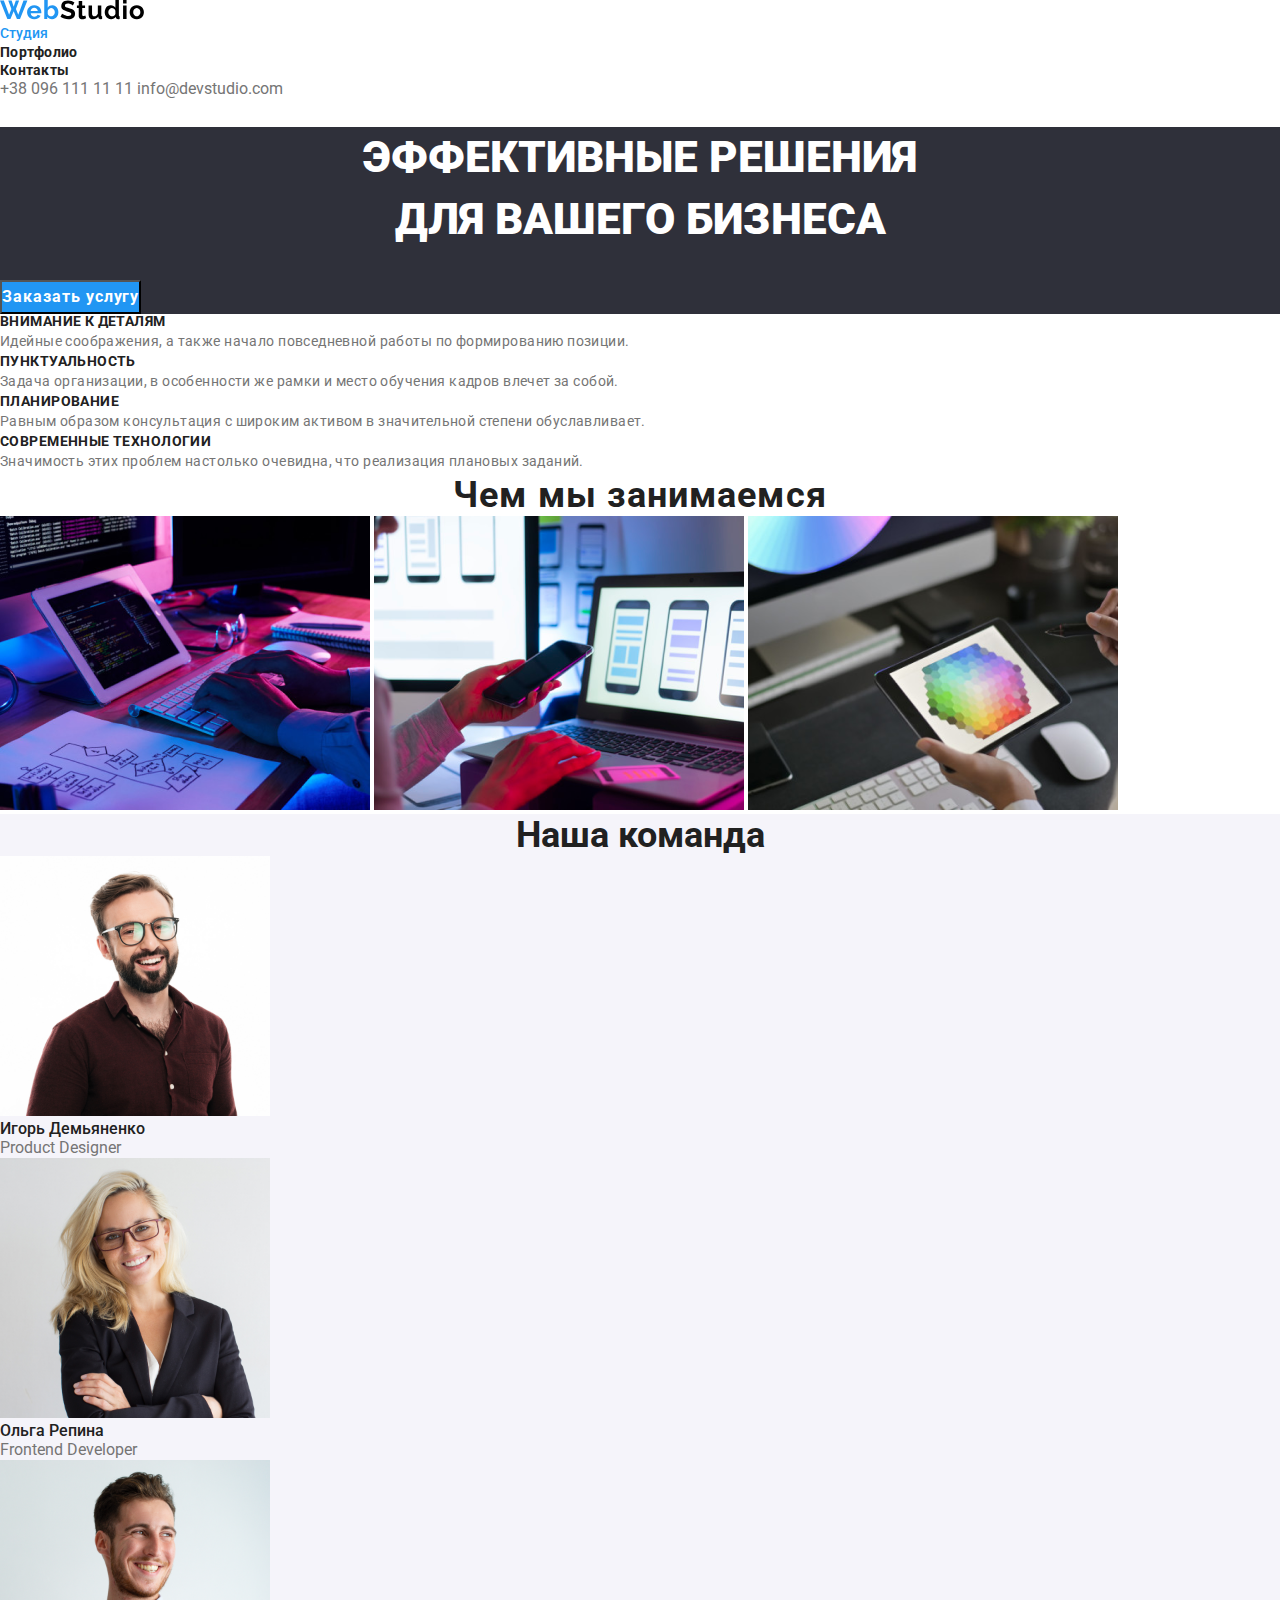
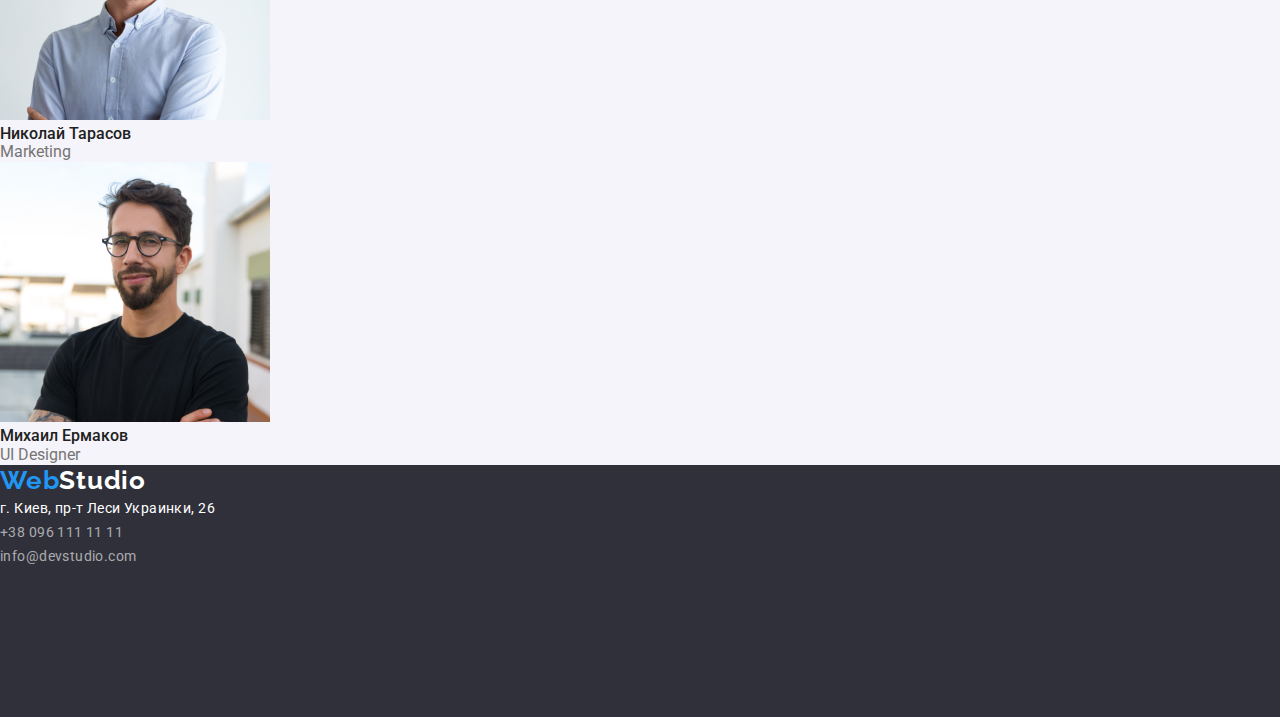
<file: index.html>
<!DOCTYPE html>
<html lang="ru">
<head>
    <meta charset="UTF-8">
    <meta name="viewport" content="width=device-width, initial-scale=1.0">
    <link rel="stylesheet" href="./css/normalise.css">
    <link rel="stylesheet" href="./css/styles.css">
    <link href="https://fonts.googleapis.com/css2?family=Roboto&display=swap" rel="stylesheet">
    <link href="https://fonts.googleapis.com/css2?family=Raleway:wght@700&display=swap" rel="stylesheet">
    <title>Студия</title>
</head>
<body>
    <header> 
    <nav class="main-nav">               
        <a href="./index.html"><img src="./images/WebStudio.svg" alt="Logo"></a>
        <ul>
            <li><a class="current-page" href="./index.html">Студия</a></li>
            <li><a class="nav-link" href="./portfolio.html">Портфолио</a></li>
            <li><a class="nav-link" href="#">Контакты</a></li>
        </ul>
        <div class="contacts">
            <a class="contacts-telephone" href="tel:+380961111111">+38 096 111 11 11</a>
            <a class="contacts-email" href="mailto:info@devstudio.com">info@devstudio.com</a>
        </div>
    </nav>
    </header>
    <main>
    <section class="hero">
        <h1 class="hero-main-text">Эффективные решения <br>
            для вашего бизнеса</h1>
       <input class="hero-button-services" type="button" value="Заказать услугу">
    </section>
    <section class="features">
        <h2>Особенности</h2>
      <ul class="features-list">
        <li>
            <h3>Внимание к деталям</h3>
            <p>Идейные соображения, а также начало повседневной работы по формированию позиции.</p>
        </li>
        <li>
            <h3>Пунктуальность</h3>
            <p>Задача организации, в особенности же рамки и место обучения кадров влечет за собой.</p>
        </li>
        <li>
            <h3>Планирование</h3>
            <p>Равным образом консультация с широким активом в значительной степени обуславливает.</p>
        </li>
        <li>
            <h3>Современные технологии</h3>
            <p>Значимость этих проблем настолько очевидна, что реализация плановых заданий.</p>
        </li>
      </ul>
    </section>
    <section class="work-directions">
        <h2>Чем мы занимаемся</h2>
        <div>
            <img src="./images/box-1.png" alt="Software engineer at work" width="370">
            <img src="./images/box-2.png" alt="Mobile developer at work" width="370">
            <img src="./images/box-3.png" alt="UI/UX designer at work" width="370">
        </div>
    </section>
    <section class="our-team">
        <h3>Наша команда</h3>
        <div>
        <ul class="team-members">
            <li>
                <img src="./images/team-member1.jpg" alt="Игорь Демьяненко" width="270">
                <h3>Игорь Демьяненко</h3>
                <p>Product Designer</p>
            </li>
            <li>
                <img src="./images/team-member2.jpg" alt="Ольга Репина" width="270">
                <h3>Ольга Репина</h3>
                <p>Frontend Developer</p>
            </li>
            <li>
                <img src="./images/team-member3.jpg" alt="Николай Тарасов" width="270">
                <h3>Николай Тарасов</h3>
                <p>Marketing</p>
            </li>
            <li>
                <img src="./images/team-member4.jpg" alt="Михаил Ермаков" width="270">
                <h3>Михаил Ермаков</h3>
                <p>UI Designer</p>
            </li>
        </ul>
        </div>
    </section>
   </main>

    <footer class="footer">
        <address>
            <a class="logo-web" href="./index.html">Web<span class="logo-studio">Studio</span></a>
            <ul class="footer-contacts">
                <li class="address"><a href="#">г. Киев, пр-т Леси Украинки, 26</a></li>
                <li class="contacts-telephone"><a href="tel:+380961111111">+38 096 111 11 11</a></li>
                <li class="contacts-email"><a href="mailto:info@devstudio.com">info@devstudio.com</a></li>             
            </ul>
        </address>
    </footer>
</body>
</html>
</file>
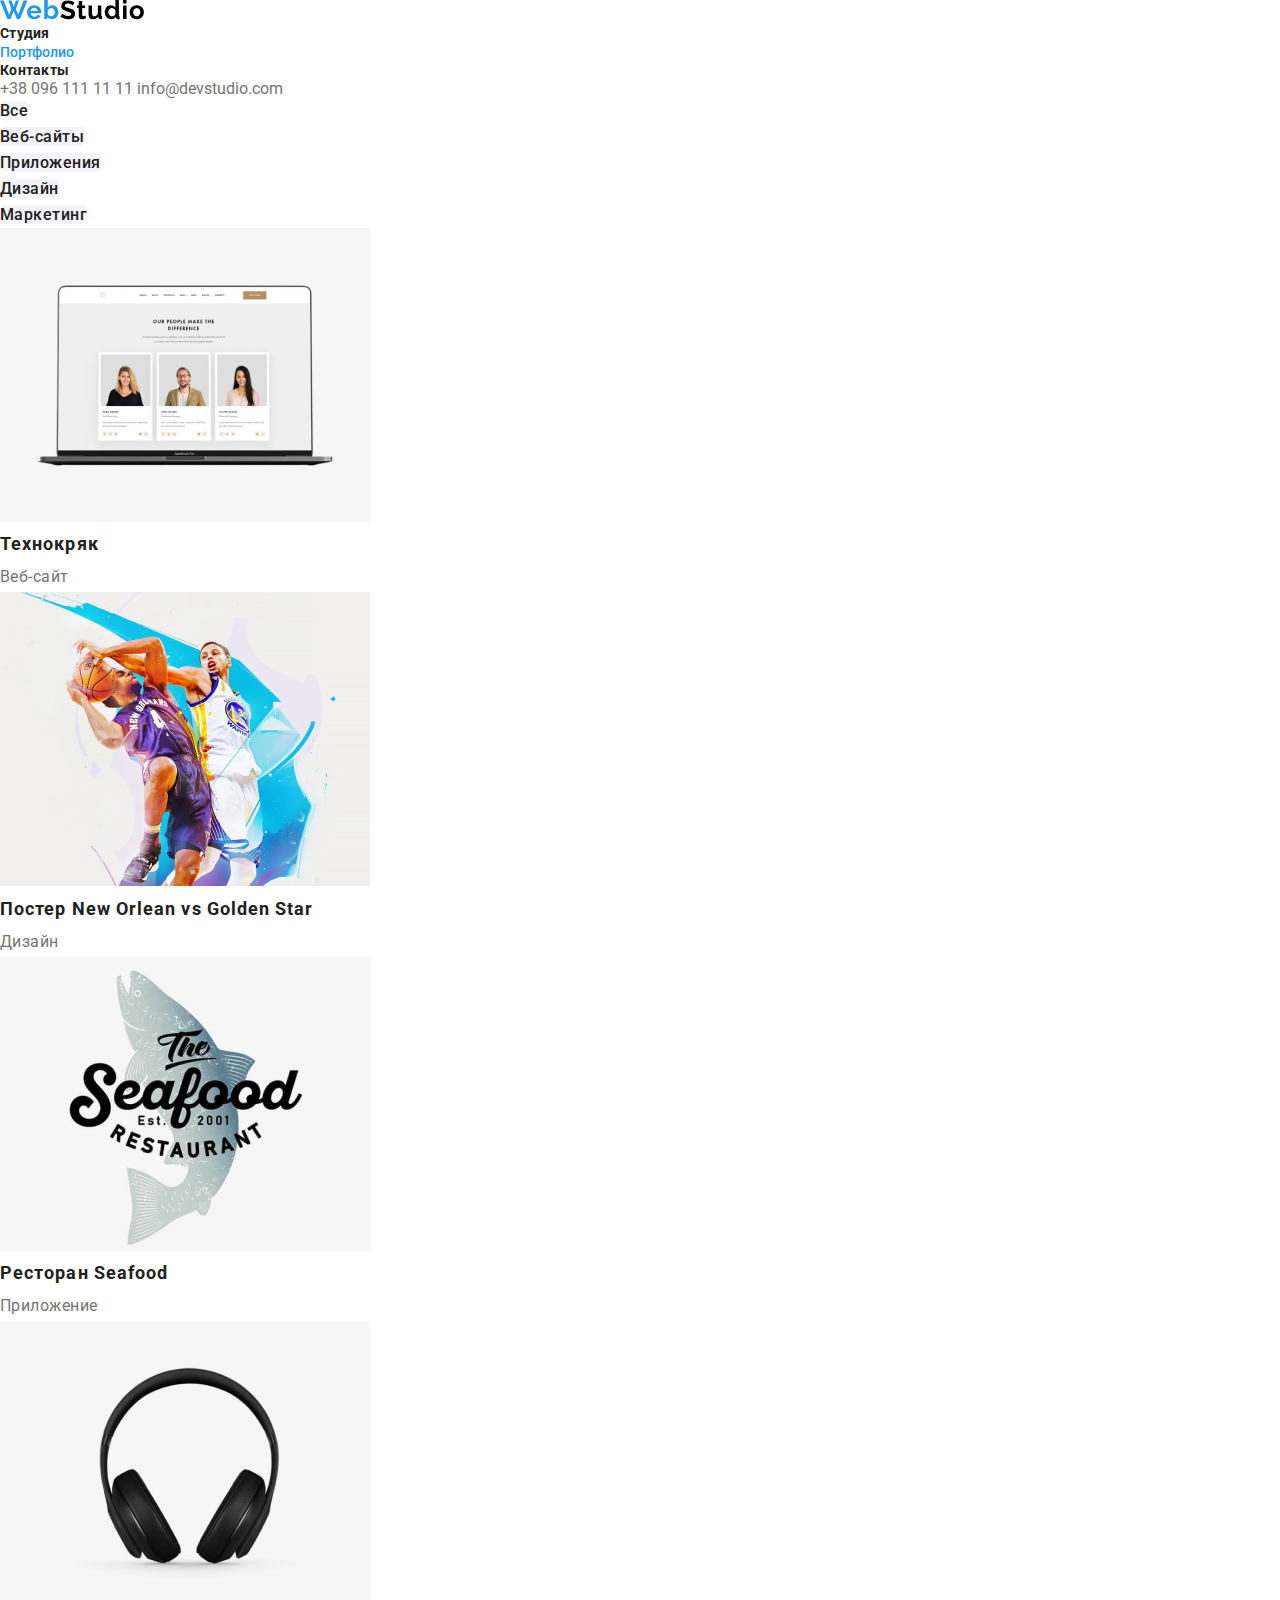
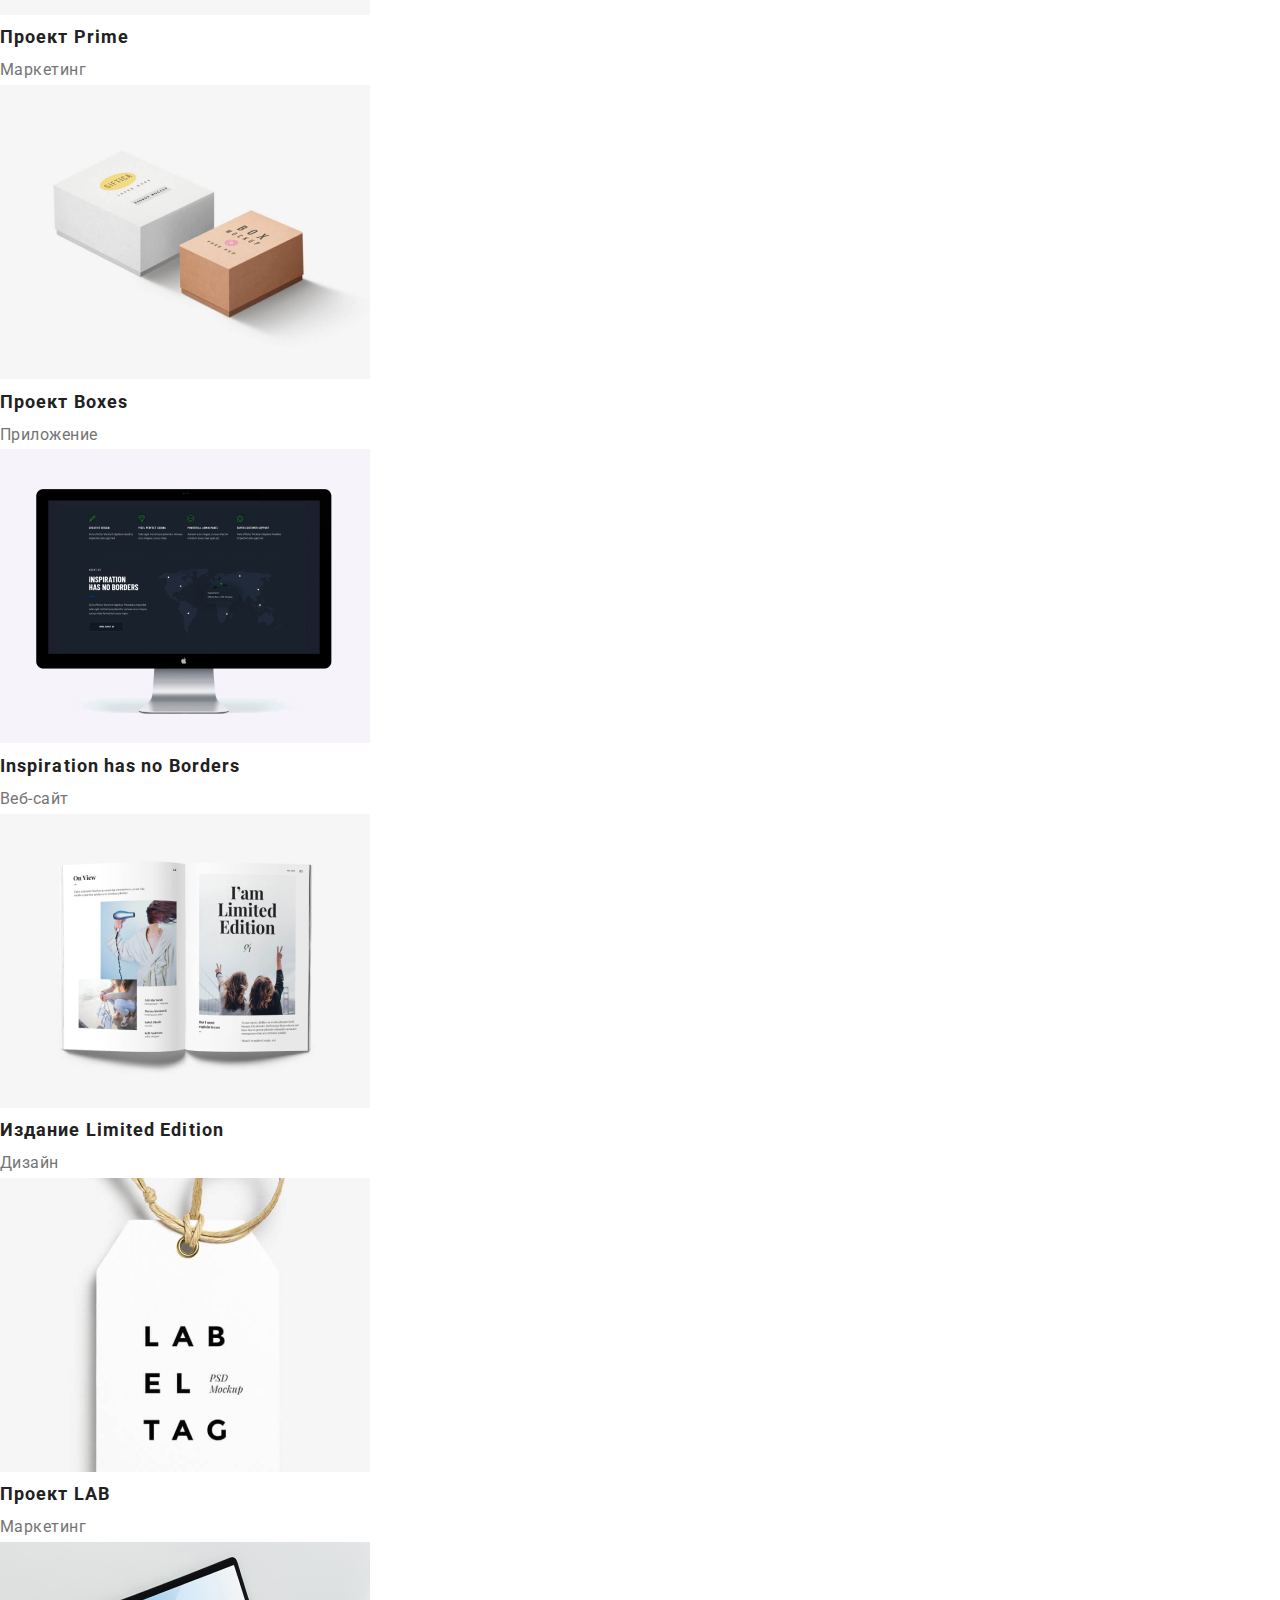
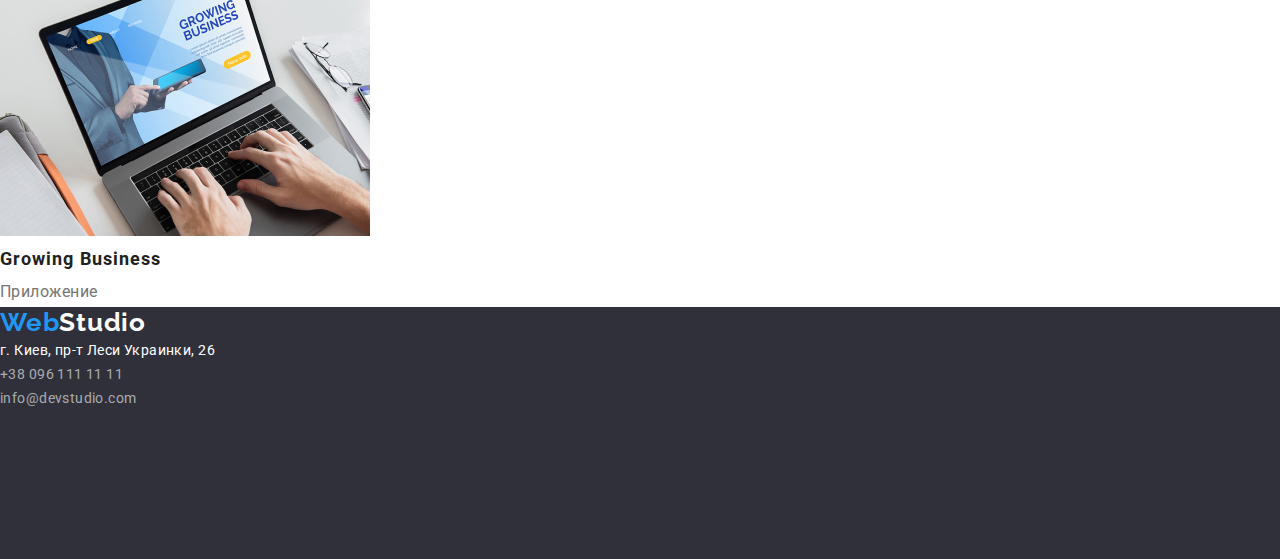
<file: portfolio.html>
<!DOCTYPE html>
<html lang="ru">
<head>
    <meta charset="UTF-8">
    <meta name="viewport" content="width=device-width, initial-scale=1.0">
    <link rel="stylesheet" href="./css/normalise.css">
    <link rel="stylesheet" href="./css/styles.css">
    <link href="https://fonts.googleapis.com/css2?family=Roboto&display=swap" rel="stylesheet">
    <link href="https://fonts.googleapis.com/css2?family=Raleway:wght@700&display=swap" rel="stylesheet">
    <title>Портфолио</title>
</head>
<body>
    <header>
        <nav class="main-nav">
            <a href="./index.html"><img src="./images/WebStudio.svg" alt="Logo"></a>
            <ul>
                <li><a class="nav-link" href="./index.html">Студия</a></li>
                <li><a class="current-page" href="./portfolio.html">Портфолио</a></li>
                <li><a class="nav-link" href="#">Контакты</a></li>
            </ul>
            <div class="contacts">
                <a class="contacts-telephone" href="tel:+380961111111">+38 096 111 11 11</a>
                <a class="contacts-email" href="mailto:info@devstudio.com">info@devstudio.com</a>
            </div>
        </nav>
    </header>
    <main> 
        <h1 class="portfolio-works">Ссылки на работы</h1>
<section class="links-list">
    <ul>
        <li><a class="links-list-item" href="#">Все</a></li>
        <li><a class="links-list-item" href="#">Веб-сайты</a></li>
        <li><a class="links-list-item" href="#">Приложения</a></li>
        <li><a class="links-list-item" href="#">Дизайн</a></li>
        <li><a class="links-list-item" href="#">Маркетинг</a></li>
    </ul>

    <ul class="demo-cards">
        <li>
            <ul>
                <li><a href=""><img src="./images/portfolio-site.jpg" alt="web-site"></a></li>
                <li><h2>Технокряк</h2></li>
                <li><p>Веб-сайт</p></li>
            </ul>
        </li>
        <li>
        <ul>
            <li><a href=""><img src="./images/portfolio-design.jpg" alt="design"></a></li>
            <li>
                <h2>Постер New Orlean vs Golden Star</h2>
            </li>
            <li>
                <p>Дизайн</p>
            </li>
        </ul>
        </li>
        <li><ul>
            <li><a href=""><img src="./images/portfolio-app.jpg" alt="application for restaurant"></a></li>
            <li>
                <h2>Ресторан Seafood</h2>
            </li>
            <li>
                <p>Приложение</p>
            </li>
        </ul></li>
        <li><ul>
                <li><a href=""><img src="./images/portfolio-marketing.jpg" alt="earphones"></a></li>
                <li><h2>Проект Prime</h2></li>
                <li><p>Маркетинг</p></li>
            </ul></li>
            <li><ul>
            <li><a href=""><img src="./images/portfolio-app-boxes.jpg" alt="boxes"></a></li>
            <li>
                <h2>Проект Boxes</h2>
            </li>
            <li>
                <p>Приложение</p>
            </li>
        </ul></li>
        <li><ul>
            <li><a href=""><img src="./images/portfolio-site-inspiration.jpg" alt="monitor"></a></li>
            <li>
                <h2>Inspiration has no Borders</h2>
            </li>
            <li>
                <p>Веб-сайт</p>
            </li>
        </ul></li>
        <li><ul>
            <li><a href=""><img src="./images/portfolio-design-lmt-edition.jpg" alt="book"></a></li>
            <li>
                <h2>Издание Limited Edition</h2>
            </li>
            <li>
                <p>Дизайн</p>
            </li>
        </ul></li>
        <li>
            <ul>
                <li><a href=""><img src="./images/portfolio-marketing-lab.jpg" alt="label tag"></a></li>
                <li>
                    <h2>Проект LAB</h2>
                </li>
                <li>
                    <p>Маркетинг</p>
                </li>
            </ul>
        </li>
        <li><ul>
            <li><a href=""><img src="./images/portfolio-app-business.jpg" alt="notebook with app"></a></li>
            <li>
                <h2>Growing Business</h2>
            </li>
            <li>
                <p>Приложение</p>
            </li>
        </ul></li>
    </ul>
</section>
    </main>

    <footer class="footer">
        <address>
            <a class="logo-web" href="./index.html">Web<span class="logo-studio">Studio</span></a>
            <ul class="footer-contacts">
                <li class="address"><a href="#">г. Киев, пр-т Леси Украинки, 26</a></li>
                <li class="contacts-telephone"><a href="tel:+380961111111">+38 096 111 11 11</a></li>
                <li class="contacts-email"><a href="mailto:info@devstudio.com">info@devstudio.com</a></li>
            </ul>
        </address>
    </footer>
</body>
</html>
</file>
<file: css/styles.css>
* {
  margin: 0;
  padding: 0;
}

body {
  font-family: 'Roboto', sans-serif;
}

ul {
  list-style: none;
}

a {
  text-decoration: none;
  color: inherit;
}

.main-nav .nav-link {
  color: rgba(33, 33, 33, 1);
  font-weight: 700;
  font-size: 14px;
  letter-spacing: 0.02em;
}
.main-nav .nav-link:hover,
.main-nav .nav-link:focus,
.main-nav .nav-link:active {
  color: rgba(33, 150, 243, 1);
}

.contacts {
  color: rgba(117, 117, 117, 1);
}

.contacts:hover {
  color: rgba(33, 150, 243, 1);
}

.current-page {
  color: rgba(33, 150, 243, 1);
  font-weight: 500;
  font-size: 14px;
}

.hero {
  background-color: rgba(47, 48, 58, 1);
  /* width: 1600px;
  height: 600px;
  left: 0px;
  top: 80px; */
}

.hero h1 {
  /* position: absolute;
  width: 696px;
  height: 120px;
  left: 452px;
  top: 280px; */
  color: #ffffff;
  text-transform: uppercase;
  font-weight: 900;
  font-size: 44px;
  line-height: 1.4;
  text-align: center;
}

.hero-button-services {
  background-color: #2196f3;
  color: #ffffff;
  text-align: center;
  font-weight: bold;
  font-size: 16px;
  line-height: 1.87;
  display: flex;
  align-items: center;
  text-align: center;
  letter-spacing: 0.06em;
}

.features h2 {
  display: none;
}

.features-list h3 {
  font-weight: 700;
  font-size: 14px;
  line-height: 1.14;
  letter-spacing: 0.03em;
  text-transform: uppercase;
  color: #212121;
}

.features-list p {
  font-family: Roboto;
  font-weight: normal;
  font-size: 14px;
  line-height: 1.71;
  letter-spacing: 0.03em;
  color: #757575;
}

.work-directions h2 {
  font-weight: bold;
  font-size: 36px;
  line-height: 42px;
  text-align: center;
  letter-spacing: 0.03em;
  color: #212121;
}

.our-team {
  background: #f5f4fa;
}

.our-team > h3 {
  font-weight: bold;
  font-size: 36px;
  line-height: 42px;
  text-align: center;
  color: #212121;
}

.team-members h3 {
  font-weight: 500;
  font-size: 16px;
  line-height: 1.18;
  color: #212121;
}
.team-members p {
  font-weight: normal;
  font-size: 16px;
  line-height: 1.18;
  color: #757575;
}
.footer {
  background: #2f303a;
  width: 1600px;
  height: 252px;
}
.logo-web {
  font-family: 'Raleway', sans-serif;
  font-style: normal;
  font-weight: bold;
  font-size: 26px;
  line-height: 31px;
  letter-spacing: 0.03em;
  color: #2196f3;
}
.logo-studio {
  font-family: 'Raleway', sans-serif;
  font-style: normal;
  font-weight: bold;
  font-size: 26px;
  line-height: 31px;
  letter-spacing: 0.03em;
  color: #ffffff;
}
.footer .address {
  font-family: Roboto;
  font-style: normal;
  font-weight: normal;
  font-size: 14px;
  line-height: 24px;
  letter-spacing: 0.03em;
  color: #ffffff;
}
.footer-contacts {
  font-family: Roboto;
  font-style: normal;
  font-weight: normal;
  font-size: 14px;
  line-height: 24px;
  letter-spacing: 0.03em;
  color: rgba(255, 255, 255, 0.6);
}
.portfolio-works {
  display: none;
}
.links-list-item {
  width: 128px;
  height: 38px;
  left: 576px;
  top: 174px;
  background: #f5f4fa;
  border-radius: 4px;
  font-family: Roboto;
  font-style: normal;
  font-weight: 500;
  font-size: 16px;
  line-height: 26px;
  /* identical to box height, or 162% */

  text-align: center;
  letter-spacing: 0.03em;

  color: #212121;
}

.links-list-item:hover {
  background-color: #2196f3;
  color: #ffffff;
}
.demo-cards h2 {
  font-weight: bold;
  font-size: 18px;
  line-height: 2;
  letter-spacing: 0.06em;
  color: #212121;
}
.demo-cards p {
  font-style: normal;
  font-weight: normal;
  font-size: 16px;
  line-height: 1.87;
  letter-spacing: 0.03em;
  color: #757575;
}
.demo-cards img {
  width: 370px;
  height: 294px;
}
</file>
<file: css/normalise.css>
/*! normalize.css v8.0.1 | MIT License | github.com/necolas/normalize.css */

/* Document
   ========================================================================== */

/**
 * 1. Correct the line height in all browsers.
 * 2. Prevent adjustments of font size after orientation changes in iOS.
 */

html {
  line-height: 1.15; /* 1 */
  -webkit-text-size-adjust: 100%; /* 2 */
}

/* Sections
   ========================================================================== */

/**
 * Remove the margin in all browsers.
 */

body {
  margin: 0;
}

/**
 * Render the `main` element consistently in IE.
 */

main {
  display: block;
}

/**
 * Correct the font size and margin on `h1` elements within `section` and
 * `article` contexts in Chrome, Firefox, and Safari.
 */

h1 {
  font-size: 2em;
  margin: 0.67em 0;
}

/* Grouping content
   ========================================================================== */

/**
 * 1. Add the correct box sizing in Firefox.
 * 2. Show the overflow in Edge and IE.
 */

hr {
  box-sizing: content-box; /* 1 */
  height: 0; /* 1 */
  overflow: visible; /* 2 */
}

/**
 * 1. Correct the inheritance and scaling of font size in all browsers.
 * 2. Correct the odd `em` font sizing in all browsers.
 */

pre {
  font-family: monospace, monospace; /* 1 */
  font-size: 1em; /* 2 */
}

/* Text-level semantics
   ========================================================================== */

/**
 * Remove the gray background on active links in IE 10.
 */

a {
  background-color: transparent;
}

/**
 * 1. Remove the bottom border in Chrome 57-
 * 2. Add the correct text decoration in Chrome, Edge, IE, Opera, and Safari.
 */

abbr[title] {
  border-bottom: none; /* 1 */
  text-decoration: underline; /* 2 */
  text-decoration: underline dotted; /* 2 */
}

/**
 * Add the correct font weight in Chrome, Edge, and Safari.
 */

b,
strong {
  font-weight: bolder;
}

/**
 * 1. Correct the inheritance and scaling of font size in all browsers.
 * 2. Correct the odd `em` font sizing in all browsers.
 */

code,
kbd,
samp {
  font-family: monospace, monospace; /* 1 */
  font-size: 1em; /* 2 */
}

/**
 * Add the correct font size in all browsers.
 */

small {
  font-size: 80%;
}

/**
 * Prevent `sub` and `sup` elements from affecting the line height in
 * all browsers.
 */

sub,
sup {
  font-size: 75%;
  line-height: 0;
  position: relative;
  vertical-align: baseline;
}

sub {
  bottom: -0.25em;
}

sup {
  top: -0.5em;
}

/* Embedded content
   ========================================================================== */

/**
 * Remove the border on images inside links in IE 10.
 */

img {
  border-style: none;
}

/* Forms
   ========================================================================== */

/**
 * 1. Change the font styles in all browsers.
 * 2. Remove the margin in Firefox and Safari.
 */

button,
input,
optgroup,
select,
textarea {
  font-family: inherit; /* 1 */
  font-size: 100%; /* 1 */
  line-height: 1.15; /* 1 */
  margin: 0; /* 2 */
}

/**
 * Show the overflow in IE.
 * 1. Show the overflow in Edge.
 */

button,
input {
  /* 1 */
  overflow: visible;
}

/**
 * Remove the inheritance of text transform in Edge, Firefox, and IE.
 * 1. Remove the inheritance of text transform in Firefox.
 */

button,
select {
  /* 1 */
  text-transform: none;
}

/**
 * Correct the inability to style clickable types in iOS and Safari.
 */

button,
[type="button"],
[type="reset"],
[type="submit"] {
  -webkit-appearance: button;
}

/**
 * Remove the inner border and padding in Firefox.
 */

button::-moz-focus-inner,
[type="button"]::-moz-focus-inner,
[type="reset"]::-moz-focus-inner,
[type="submit"]::-moz-focus-inner {
  border-style: none;
  padding: 0;
}

/**
 * Restore the focus styles unset by the previous rule.
 */

button:-moz-focusring,
[type="button"]:-moz-focusring,
[type="reset"]:-moz-focusring,
[type="submit"]:-moz-focusring {
  outline: 1px dotted ButtonText;
}

/**
 * Correct the padding in Firefox.
 */

fieldset {
  padding: 0.35em 0.75em 0.625em;
}

/**
 * 1. Correct the text wrapping in Edge and IE.
 * 2. Correct the color inheritance from `fieldset` elements in IE.
 * 3. Remove the padding so developers are not caught out when they zero out
 *    `fieldset` elements in all browsers.
 */

legend {
  box-sizing: border-box; /* 1 */
  color: inherit; /* 2 */
  display: table; /* 1 */
  max-width: 100%; /* 1 */
  padding: 0; /* 3 */
  white-space: normal; /* 1 */
}

/**
 * Add the correct vertical alignment in Chrome, Firefox, and Opera.
 */

progress {
  vertical-align: baseline;
}

/**
 * Remove the default vertical scrollbar in IE 10+.
 */

textarea {
  overflow: auto;
}

/**
 * 1. Add the correct box sizing in IE 10.
 * 2. Remove the padding in IE 10.
 */

[type="checkbox"],
[type="radio"] {
  box-sizing: border-box; /* 1 */
  padding: 0; /* 2 */
}

/**
 * Correct the cursor style of increment and decrement buttons in Chrome.
 */

[type="number"]::-webkit-inner-spin-button,
[type="number"]::-webkit-outer-spin-button {
  height: auto;
}

/**
 * 1. Correct the odd appearance in Chrome and Safari.
 * 2. Correct the outline style in Safari.
 */

[type="search"] {
  -webkit-appearance: textfield; /* 1 */
  outline-offset: -2px; /* 2 */
}

/**
 * Remove the inner padding in Chrome and Safari on macOS.
 */

[type="search"]::-webkit-search-decoration {
  -webkit-appearance: none;
}

/**
 * 1. Correct the inability to style clickable types in iOS and Safari.
 * 2. Change font properties to `inherit` in Safari.
 */

::-webkit-file-upload-button {
  -webkit-appearance: button; /* 1 */
  font: inherit; /* 2 */
}

/* Interactive
   ========================================================================== */

/*
 * Add the correct display in Edge, IE 10+, and Firefox.
 */

details {
  display: block;
}

/*
 * Add the correct display in all browsers.
 */

summary {
  display: list-item;
}

/* Misc
   ========================================================================== */

/**
 * Add the correct display in IE 10+.
 */

template {
  display: none;
}

/**
 * Add the correct display in IE 10.
 */

[hidden] {
  display: none;
}
</file>
